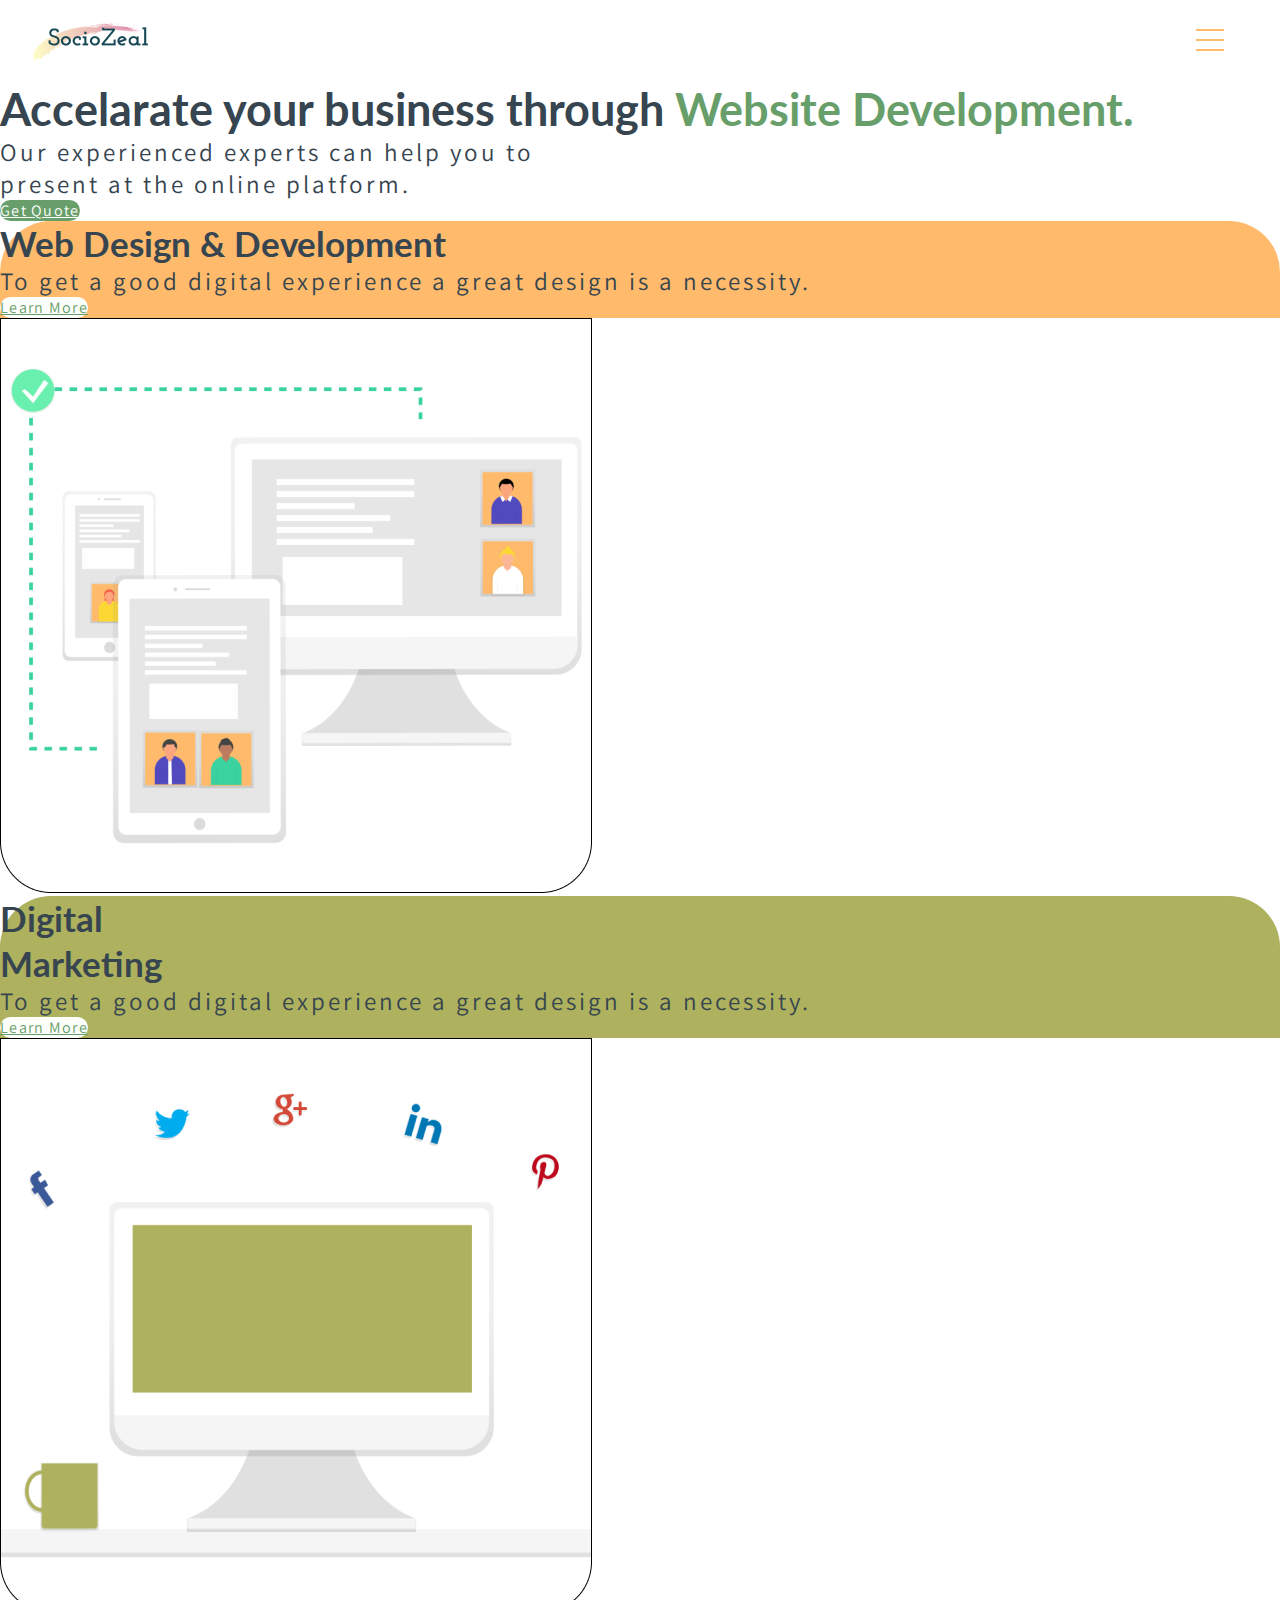
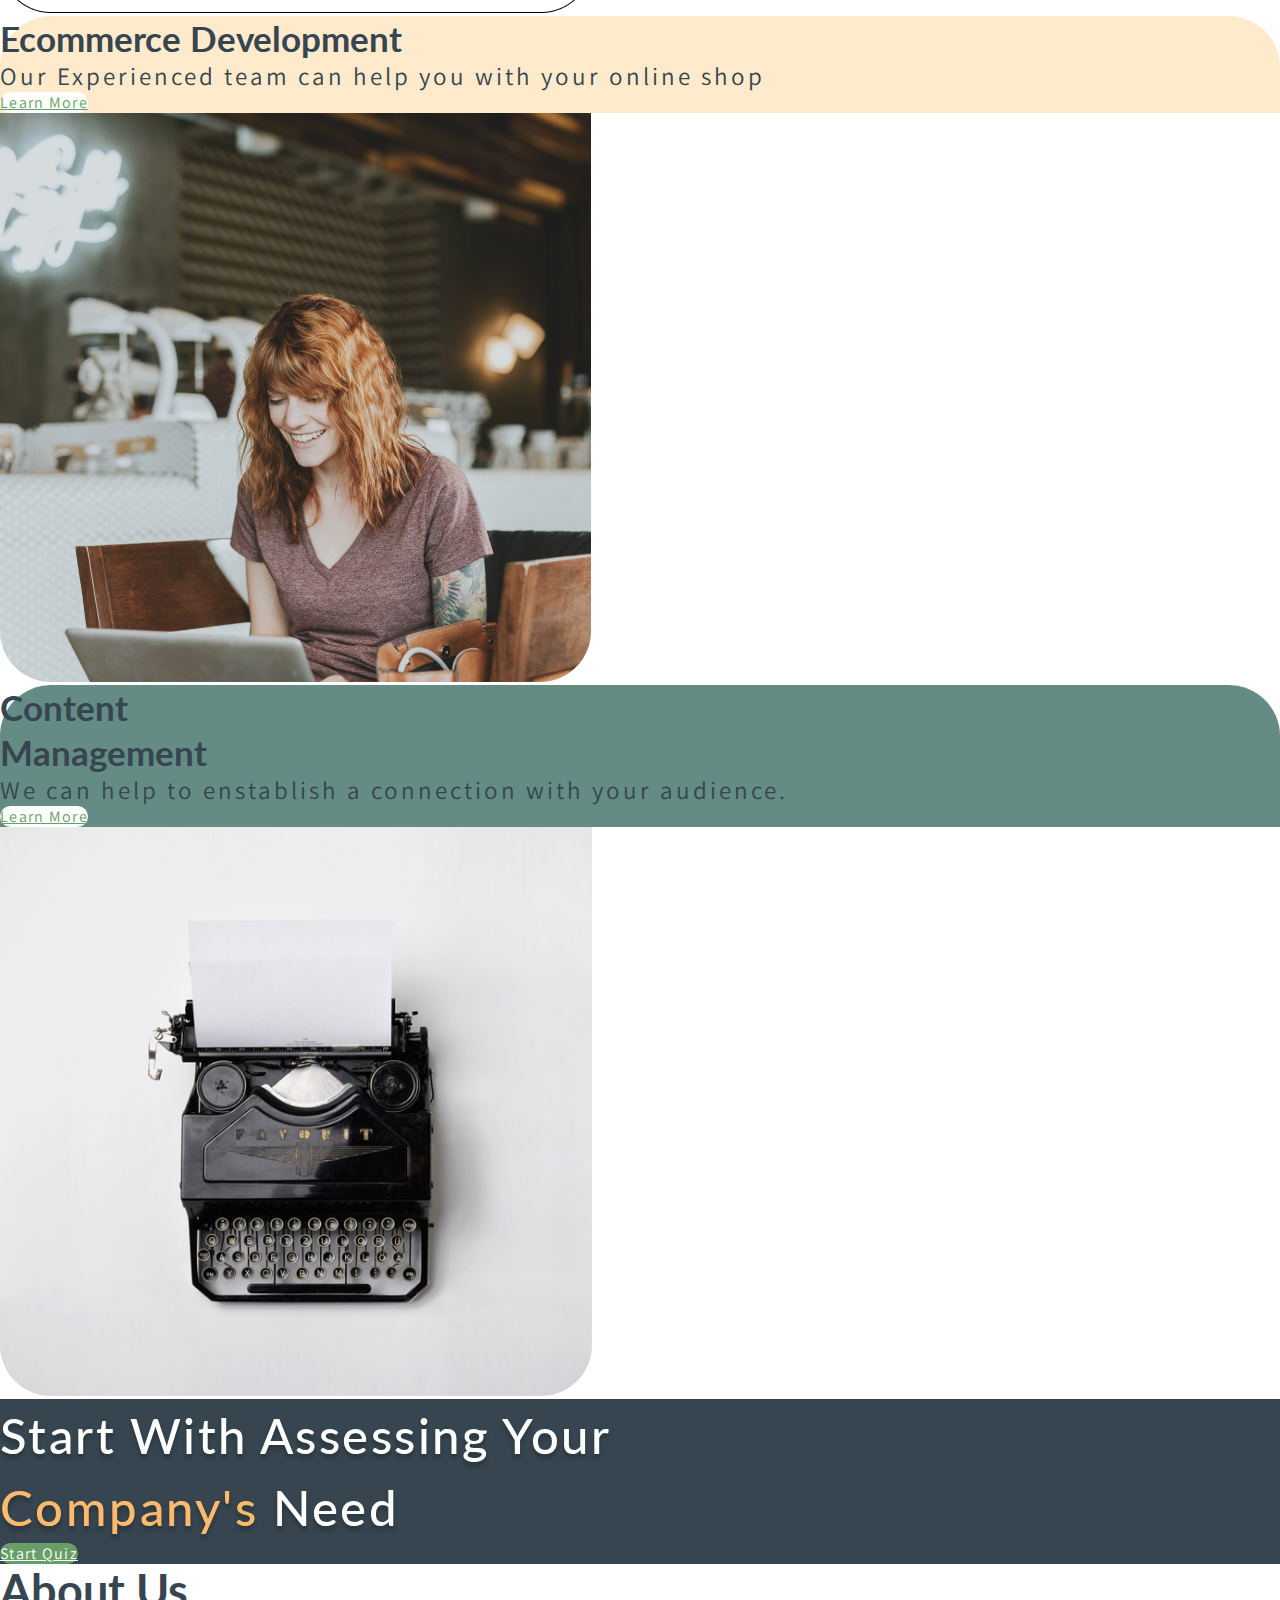
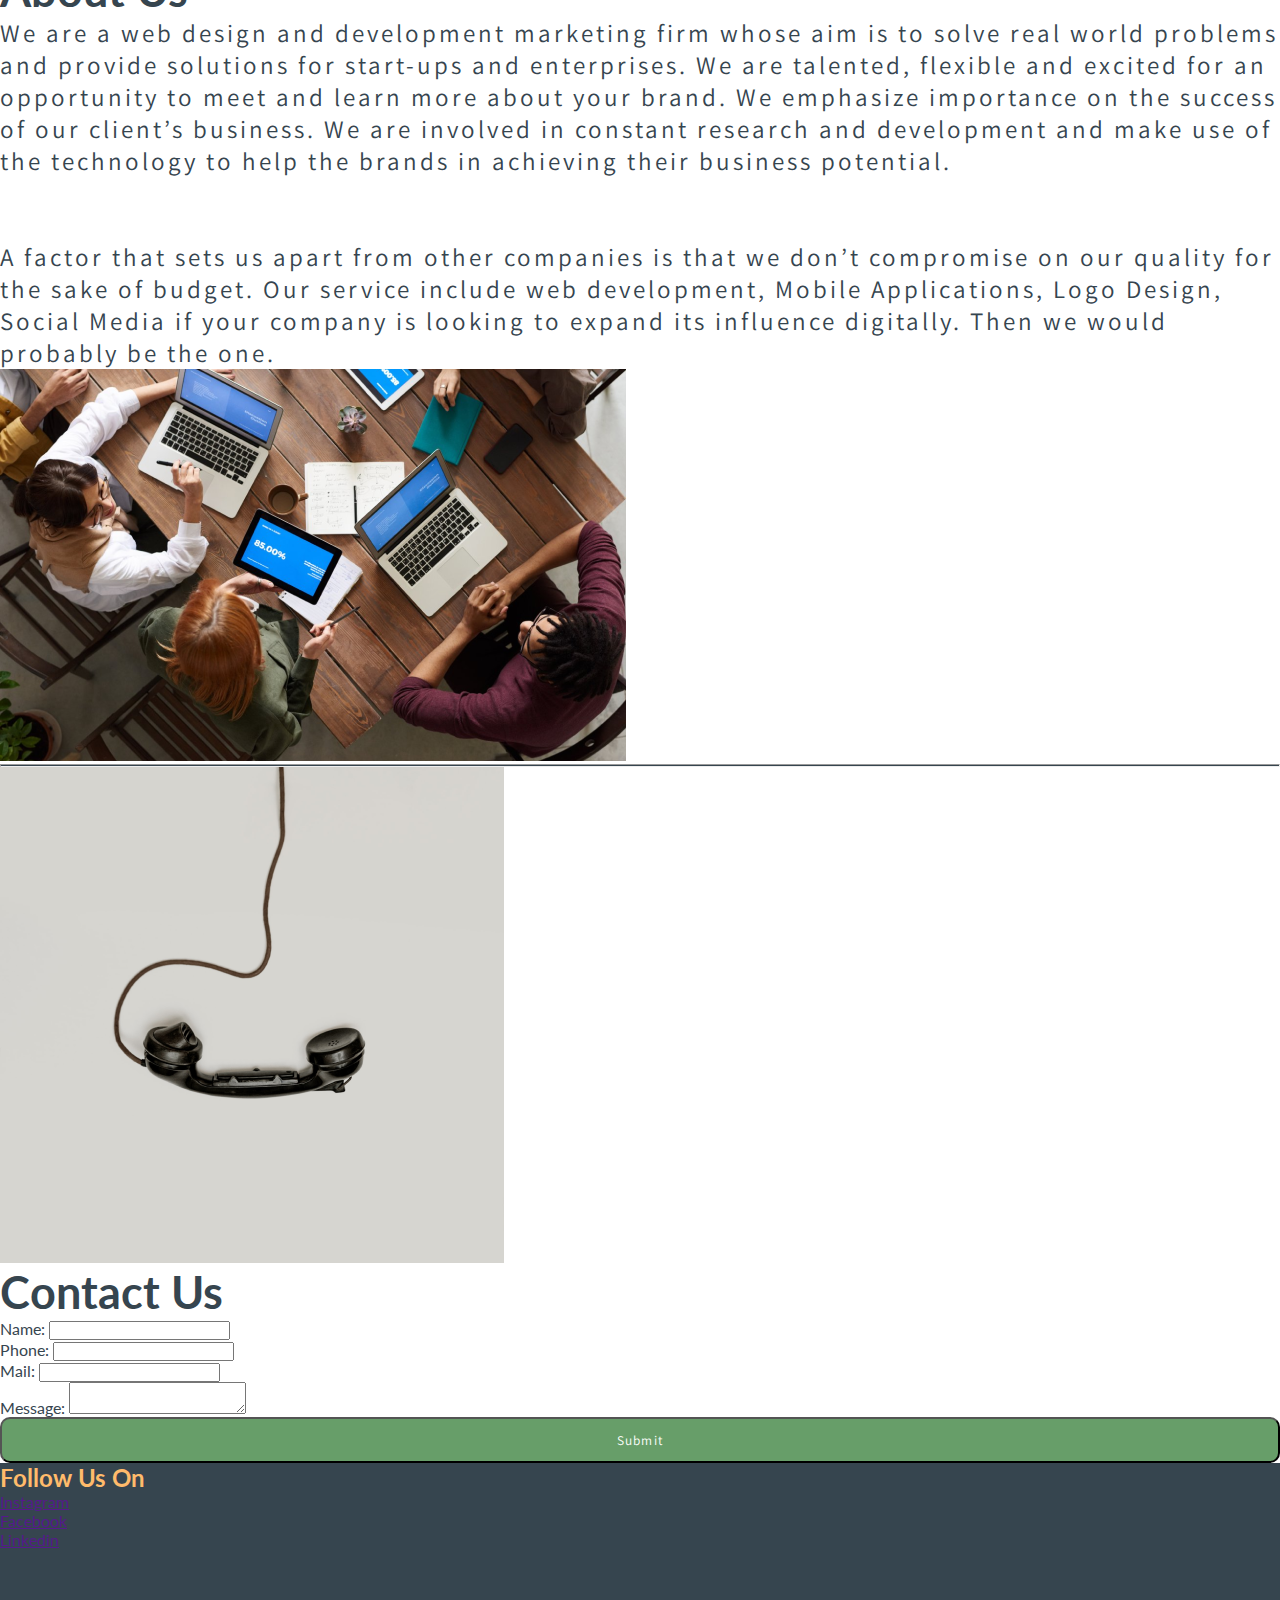
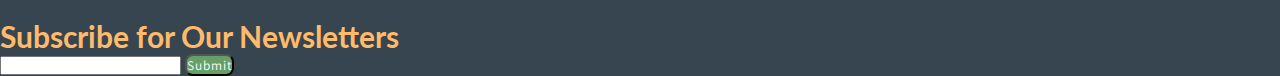
<file: Socio-Zeal/Index.html>
<!DOCTYPE html>
<html lang="en">
<head>
    <meta charset="UTF-8">
    <meta name="viewport" content="width=device-width, initial-scale=1.0">
    <link href="https://fonts.googleapis.com/css2?family=Assistant&family=Lato&display=swap" rel="stylesheet">
    <title>Document</title>
    <link rel="stylesheet" href="https://stackpath.bootstrapcdn.com/bootstrap/4.1.1/css/bootstrap.min.css" integrity="sha384-WskhaSGFgHYWDcbwN70/dfYBj47jz9qbsMId/iRN3ewGhXQFZCSftd1LZCfmhktB"
    crossorigin="anonymous">
    <link rel="stylesheet" href="style.css">
    <link rel="stylesheet" href="styles.css">
</head>
<body>
    
<div id="main-container" >
    <header id="banner-section" class="pb-5">
        
        <nav class="header-section" id="header-section">
        <img  class="img-fluid pl-5" src="./images/SocioZeal 1.png" alt="">
     <img class="text-center toggl offset-6" alt=""  id="img"></img>
  
      
    </nav>
    <div class="menu-wrap">
        <input type="checkbox" class="toggler">
        <div class="hamburger"><div></div></div>
        <div class="menu">
          <div>
            <div>
              <ul>
                <li><a href="#">Home</a></li>
                <li><a href="./About.html">About</a></li>
                <li><a href="#">Services</a></li>
                <li><a href="#">Contact</a></li>
              </ul>
            </div>
          </div>
        </div>
      </div>
    
       
    </header>

    <header id="heading" class="py-5">
       <div class="container pt-5">
           <div class="row">
               <div class="col-md-7">
                   <h1 id="d-mode" class="display pt-5 pb-4">Accelarate your business through <span style="color: #679E69;">Website Development.</span></h1>
                <p id="d-mode1" class="pb-3  text"> Our experienced experts can help you to<br> present at the online platform.</p>
                <a class="px-5 py-2 btn " href="">Get Quote</a>
                </div>
               <div class="col-md-4"></div>
           </div>
       </div>
    </header>


    <section id="services-1" class="py-5">
        <div class="container">
            <div class="row">
            <div class="col-md-6 p-5">
              <div class="col-md-12 orange p-5">
                    <h2 class="display1">Web Design & Development</h2>
                    <p class="py-3 text">  To get a good digital experience a great design is a necessity. </p>
                    <a class="px-5 py-2 btn font-weight-bold" href="">Learn More</a>
                   
                </div>
                <img src="./images/Rectangle 5.png" class="img-fluid " alt="">
          
            </div>
            <div class="col-md-6 p-5">
                <div class="col-md-12 green p-5">
                    <h2 class="display1">Digital<br> Marketing</h2>
                    <p class="py-3 text">  To get a good digital experience a great design is a necessity. </p>
                    <a class="px-5 py-2 btn font-weight-bold" href="">Learn More</a>
                   </div>
            
                <img src="./images/Rectangle 6.png" class="img-fluid " alt="">

            </div>
        </div>
        </div>
        </section>



        <section id="services-1" class="py-5">
            <div class="container">
                <div class="row">
                <div class="col-md-6 p-5">
                  <div class="col-md-12 cream p-5">
                        <h2 class="display1">Ecommerce Development</h2>
                        <p class="py-3 text">   Our Experienced team can help you with your online shop </p>
                        <a class="px-5 py-2 btn font-weight-bold" href="">Learn More</a>
                       
                    </div>
                    <img src="./images/Rectangle 12.png" class="img-fluid " alt="">
              
                </div>
                <div class="col-md-6 p-5">
                    <div class="col-md-12 greenish p-5">
                        <h2 class="display1">Content<br> Management</h2>
                        <p class="py-3 text">  We can help to enstablish a connection with your audience. </p>
                        <a class="px-5 py-2 btn font-weight-bold" href="">Learn More</a>
                       </div>
                
                    <img src="./images/Rectangle 11.png" class="img-fluid " alt="">
    
                </div>
            </div>
            </div>
            </section>
    


<section class="py-5 quiz">
<div class="container">
    <div class="row">
    <div class="col-md-8">
        <h2 class="needs" style="color: #fdfffc;"> Start With Assessing Your<br><span style="color:#FFBB6B;"> Company's </span>Need</h2>
    </div>
    <div class="col-md-4 align-self-center text-center">
        <a class="px-5 font-weight-bold py-2 btn" href="">Start Quiz</a>
    </div>
</div>
</div>
</section>



<section class="py-5" id="about">
    <div class="container">
        <div class="row">
        <div class="col-md-7">
            <h1 id="d-mode2" class="display py-3">About Us </h1>
               
            <p id="d-mode3" class="py-3 text"> We are a web design and development marketing 
                firm whose aim is to solve real world problems and provide solutions 
                for start-ups and enterprises.
                 We are talented, flexible and excited for an opportunity
                  to meet and learn more about your brand. 
                 We emphasize importance on the success of our client’s business.
                  We are involved in constant research and development and make use of the technology to help
                  the brands in achieving their business potential.<br><br><br>
                  A factor that sets us apart from other companies is that we don’t 
                  compromise on our quality for the sake of budget. Our service include web development, 
                  Mobile Applications, Logo Design, Social Media if your company is
                   looking to expand its influence digitally.
                Then we would probably be the one.</p>
           
        </div>
        <div class="col-md-5 align-self-center text-center">
            <img class="img-fluid" src="./images/about.png" alt="">
        </div>
    </div>
    </div>
    </section>
    
    <hr>


    <section class="py-5" id="about">
        <div class="container">
            <div class="row">
            <div class="col-md-6">
                <img src="./images/contact.png" class="img-fluid" alt="">
            </div>
            <div class="col-md-5 align-self-center text-center">
                <h1 class="display pb-3 text-left" id="d-mode4">Contact Us </h1>
          <form action="">
                <div class="form-group">
                   <label class="d-block">Name:</label>
                   <input type="text" class="form-control">
                   
               </div>
               <div class="form-group">
                <label class="d-block">Phone:</label>
                <input type="text" class="form-control">
                
            </div>
            <div class="form-group">
                <label class="d-block">Mail:</label>
                <input type="text" class="form-control">
                
            </div>
            <div class="form-group">
                <label class="d-block">Message:</label>
               <textarea name="" id="" class="form-control"></textarea>
                
            </div>
            <button class="btn d-block">Submit</button>
        </form>
            </div>
        </div>
        </div>
        </section>


        <footer class="py-5 foot">
            <div class="container">
                <div class="row">
                <div class="col-md-6">
                    <h2 class="needs" style="color: #FFBB6B;">Follow Us On</h2>
                    <ul>
                        <li class="py-2"><a href="" class="py-4 text-white">Instagram</a></li>
                        <li class="py-2"><a href="" class="py-4 text-white">Facebook</a></li>
                        <li class="py-2"><a href="" class="py-4 text-white">Linkedin</a></li>
                    </ul>
                </div>
               
                <div class="col-md-6 text-center ">
                    <div class="d-flex">
                    <div class="form-group px-3 text-white">
                        <label class="text-center">Email:</label>
                     <h5 class="pb-5">Hello@sociozeal.com</h5>
                        
                    </div>
                    <div class="form-group text-white">
                        <label class="text-center">Contact:</label>
                     <h5 class="pb-5">+91-8130896694</h5>
                        
                    </div>
                </div>

                <form action="">
                    <h1 class="display pb-3 pl-4 text-left" style=" font-size: 30px!important;color: #FFBB6B;">Subscribe for Our Newsletters </h1>
               <input type="text" class="d-inline bg-dark w-75 p-3 mx-1 form-control"/>
                    <button class="btn d-inline font-weight-bold p-3 mx-1">Submit</button>
            </form>

                </div>
            </div>
            </div>
        </footer>
        

    <script src="./script.js"></script>
</div>
</body>
</html>
</file>
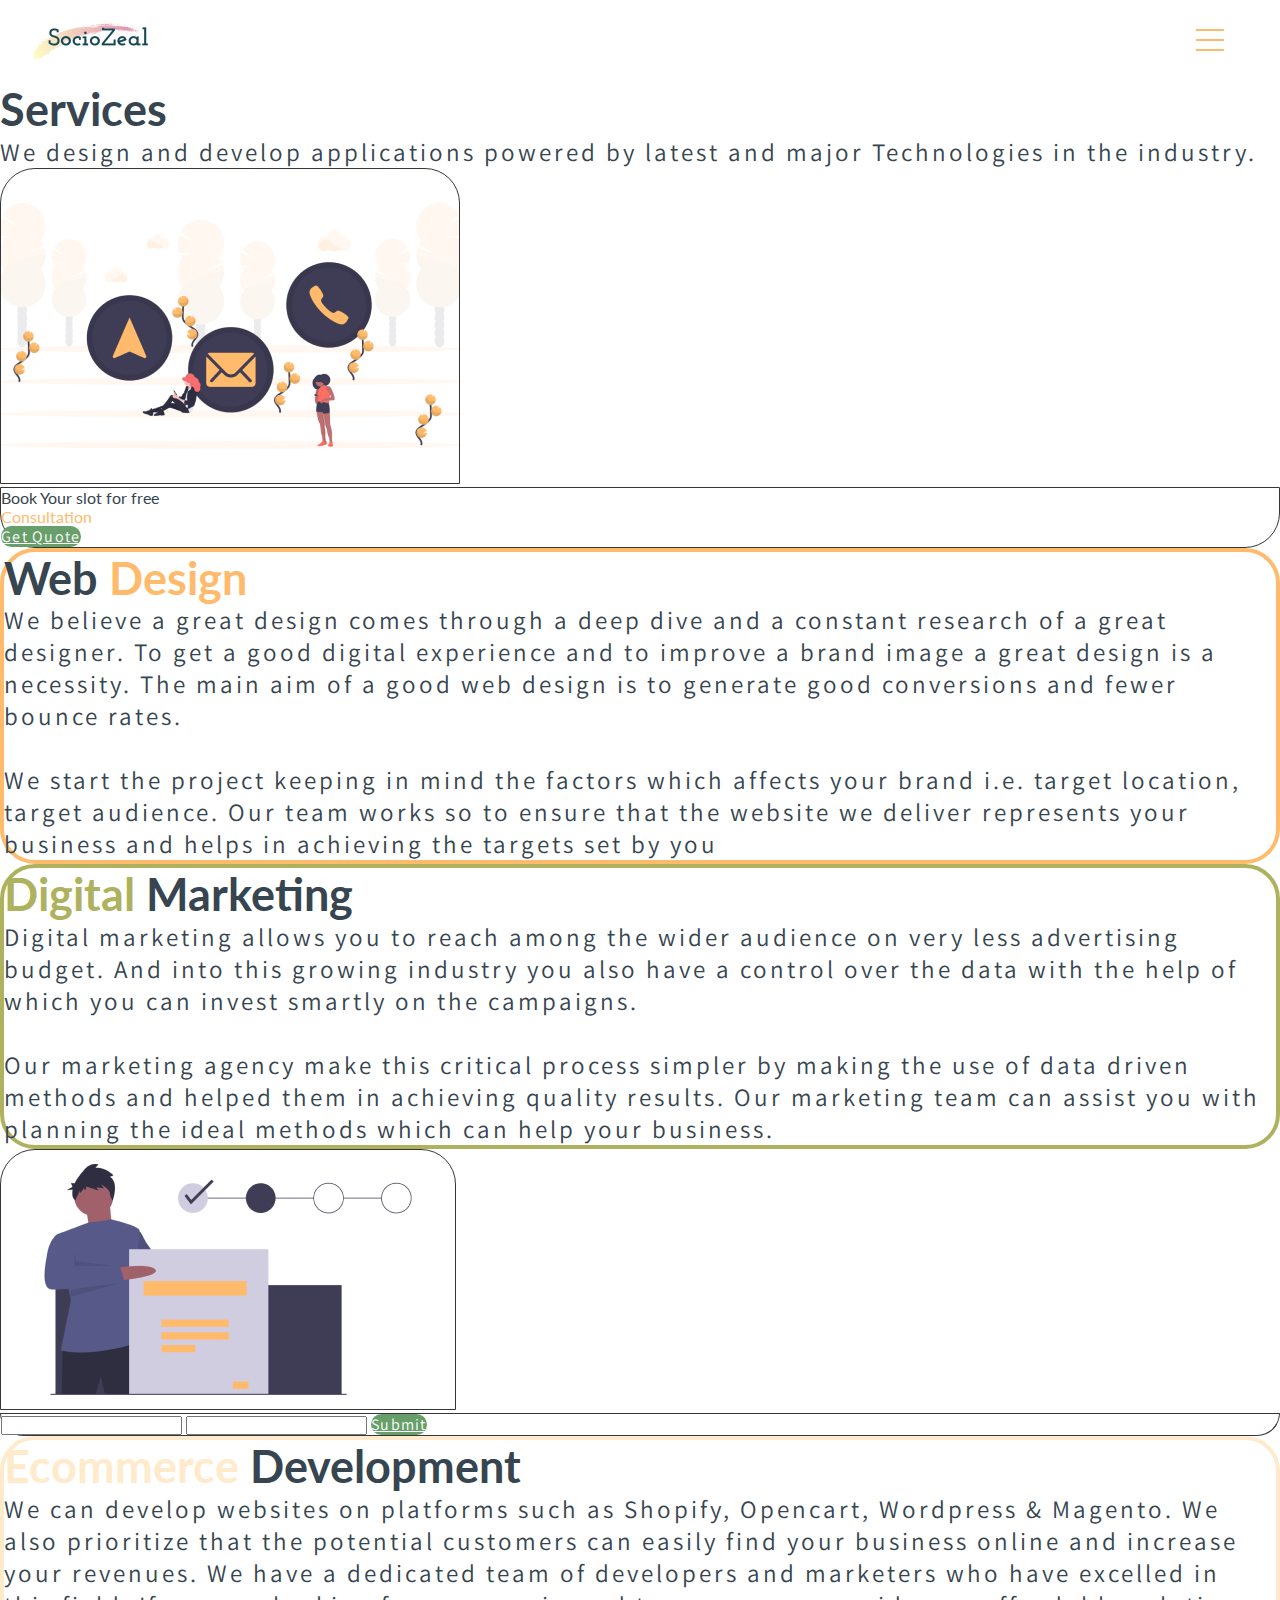
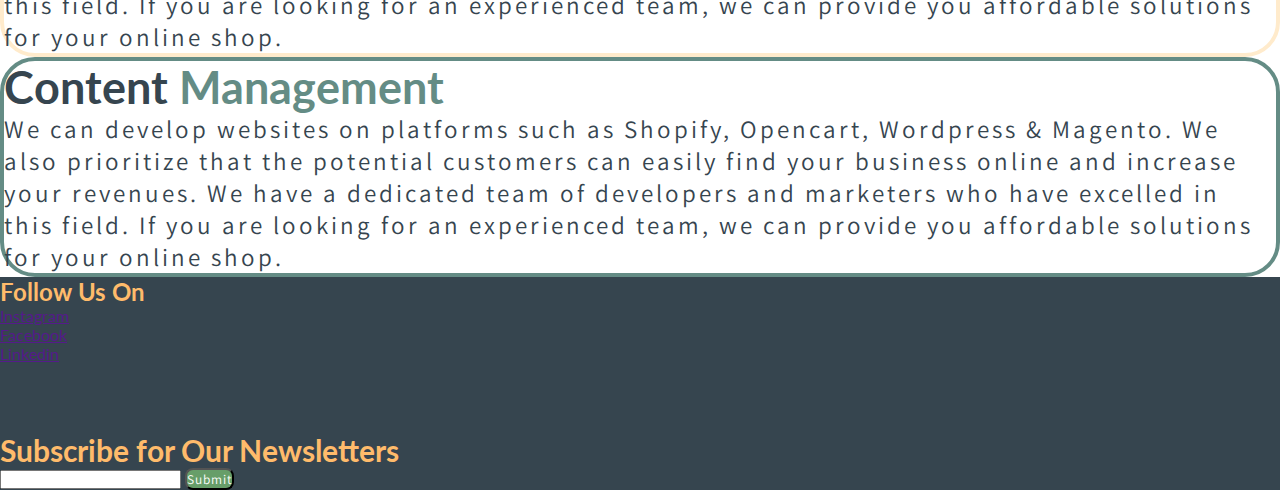
<file: Socio-Zeal/About.html>
<!DOCTYPE html>
<html lang="en">
<head>
    <meta charset="UTF-8">
    <meta name="viewport" content="width=device-width, initial-scale=1.0">
    <link href="https://fonts.googleapis.com/css2?family=Assistant&family=Lato&display=swap" rel="stylesheet">
    <title>Document</title>
    <link rel="stylesheet" href="https://stackpath.bootstrapcdn.com/bootstrap/4.1.1/css/bootstrap.min.css" integrity="sha384-WskhaSGFgHYWDcbwN70/dfYBj47jz9qbsMId/iRN3ewGhXQFZCSftd1LZCfmhktB"
    crossorigin="anonymous">
    <link rel="stylesheet" href="style.css">
    <link rel="stylesheet" href="styles.css">
    <script src="./script.js"></script>
</head>
<body>
    
<div id="main-container" >
    <header id="banner-section" class="pb-5">
        
        <nav class="header-section" id="header-section">
        <img id="" class="img-fluid pl-5" src="./images/SocioZeal 1.png" alt="" />
        <img class="text-center toggl offset-6 " alt=""  id="img1"></img>
      
    </nav>
    <div class="menu-wrap">
        <input type="checkbox" class="toggler">
        <div class="hamburger"><div></div></div>
        <div class="menu">
          <div>
            <div>
              <ul>
                <li><a href="#">Home</a></li>
                <li><a href="#">About</a></li>
                <li><a href="#">Services</a></li>
                <li><a href="#">Contact</a></li>
              </ul>
            </div>
          </div>
        </div>
      </div>
    
   
    </header>

    <header id="heading" class="py-5">
       <div class="container py-5">
           <div class="row">
               <div class="col-md-12 text-center">
                   <h1 id="d-mode5" class="display py-3">Services </h1>
                <p id="d-mode6" class="pb-5 text"> We design and develop applications powered by latest and major Technologies in the industry.</p>
              
                </div>
            
           </div>
       </div>
    </header>

    <div class="py-4"></div>

    <section id="services-explain" class="py-5">
        <div class="container">
          <div class="row">
            <div class="col-md-4" >
                <div class="col-md-12 text-center sticky-top">
                    <img src="./images/Rectangle 20.png" class="img-fluid" alt="">
                    <div id="side1" class="con">
                    <p class="text-center pt-3" class="font-size:25px">Book Your slot for free <br> <span style="color: #FFBB6B;">Consultation</span></p>
                    <a class=" px-3 py-2 btn my-3" href="">Get Quote</a>
                </div>
                </div>

            </div>
            <div id="oran" class="col-md-8 orange1 text-center p-5">

      <h1 class="display py-3" >Web <span style="color: #FFBB6B"> Design</span> </h1>
      <p class="text py-4"> We believe a great design comes through a deep dive and a constant research of a great designer.
           To get a good digital experience and to improve a brand image a great design is a necessity. The main aim of a good web design is to generate good conversions and fewer bounce rates. <br><br>
           We start the project keeping in mind the factors which affects your brand i.e. target location, target audience. 
          Our team works so to ensure that the website we deliver represents your business and helps in achieving the targets set by you </p>
             
            </div>
        </div>
    </div>
     
</section>


        <section id="services-explain" class="py-5">
            <div class="container">
                <div class="row">
                  <div class="col-md-4" >
                     
      
                  </div>
                  <div id="gree" class="col-md-8 green1 text-center p-5">
      
            <h1 class="display py-3" ><span style="color:#AEB15D">Digital</span> Marketing </h1>
            <p class="text py-4"> 
                
Digital marketing allows you to reach among the wider audience on very less advertising budget.
 And into this growing industry you also have a control over the data with the help of which you can invest smartly on the campaigns.<br><br>
Our marketing agency make this critical process simpler by making the use of data driven methods
 and helped them in achieving quality results. Our marketing team can assist you with planning the ideal methods which can help your business.

            </p>
                   
                  </div>
              </div>
          </div>
         
            </section>
    
     

            <section id="services-explain" class="py-5">
                <div class="container">
                    <div class="row">
                      <div  class="col-md-4 " >
                        <div class="col-md-12 text-center sticky-top">
                            <img src="./images/Rectangle 23.png" class="img-fluid" alt="">
                         <form action="">
                             <div  id="side2" class="form-group p-3">
                                 <input type="text" class="form-control my-3" />
                                 <input type="text" class="form-control my-3" />
                             <a class="btn" href="">Submit</a>
                                </div>
                         </form>
                        </div>
                        </div>
                        
                   
                    

          
                    
                      <div id="crea" class="col-md-8 cream1 text-center p-5">
          
                <h1 class="display py-3" ><span style="color:#FFEBCC">Ecommerce</span> Development </h1>
                <p class="text py-4"> 
                    We can develop websites on platforms such as Shopify, Opencart, Wordpress & Magento.
                     We also prioritize that the potential customers can easily find your business online and increase your revenues. We have a dedicated team of developers and marketers who have excelled in this field. 
                    If you are looking for an experienced team, we can provide you affordable solutions for your online shop.
    
                </p>
                       
                      </div>
                  </div>
              </div>
             
                </section>
                

            <section id="services-explain" class="py-5">
                <div class="container">
                    <div class="row">
                      <div class="col-md-4" >
                         
          
                      </div>
                      <div id="greenish" class="col-md-8 greenish1 text-center p-5">
          
                <h1 class="display py-3"> Content <span style="color:#648C85">Management</span></h1>
                <p class="text py-4"> 
                    We can develop websites on platforms such as Shopify, Opencart, Wordpress & Magento.
                     We also prioritize that the potential customers can easily find your business online and increase your revenues. We have a dedicated team of developers and marketers who have excelled in this field. 
                    If you are looking for an experienced team, we can provide you affordable solutions for your online shop.
    
                </p>
                       
                      </div>
                  </div>
              </div>
             
                </section>
        
    
    





    
        <footer class="py-5 foot">
            <div class="container">
                <div class="row">
                <div class="col-md-6">
                    <h2 class="needs" style="color: #FFBB6B;">Follow Us On</h2>
                    <ul>
                        <li class="py-2"><a href="" class="py-4 text-white">Instagram</a></li>
                        <li class="py-2"><a href="" class="py-4 text-white">Facebook</a></li>
                        <li class="py-2"><a href="" class="py-4 text-white">Linkedin</a></li>
                    </ul>
                </div>
               
                <div class="col-md-6 text-center ">
                    <div class="d-flex">
                    <div class="form-group px-3 text-white">
                        <label class="text-center">Email:</label>
                     <h5 class="pb-5">Hello@sociozeal.com</h5>
                        
                    </div>
                    <div class="form-group text-white">
                        <label class="text-center">Contact:</label>
                     <h5 class="pb-5">+91-8130896694</h5>
                        
                    </div>
                </div>

                <form action="">
                    <h1 class="display pb-3 pl-4 text-left" style=" font-size: 30px!important;color: #FFBB6B;">Subscribe for Our Newsletters </h1>
               <input type="text" class="d-inline bg-dark w-75 p-3 mx-1 form-control"/>
                    <button class="btn d-inline font-weight-bold p-3 mx-1">Submit</button>
            </form>

                </div>
            </div>
            </div>
        </footer>
        

    <script src="./script.js"></script>
</div>
</body>
</html>
</file>
<file: Socio-Zeal/style.css>
#main-container{
    min-height: 600px;
    background-color: #ffffff;
    margin: 0;
}
/* body{
    margin: 0;
    display: block;
    font-family: 'Lato', sans-serif!important;
    font-weight: bold;
    align-items: center;
    justify-content: center;
} */

/* #header-section{
    margin: 0;
    display: block;
    align-items: center;
    justify-content: center;

} */
.toggl{
    content: url("https://img.icons8.com/officel/80/000000/toggle-off.png");
width: 5%;
}
.toggle{
    content:url("https://img.icons8.com/officel/80/000000/toggle-on.png");
    width: 5%;
}
.back{
    background: #fdfffc!important;
}
.abc{
    background-color: #363636!important;
}
.gh{
    background:#2F4858;
}
.bcd{
    color: #fdfffc!important;
}
.egf{
    color: #fdfffc!important;
}

/* CORE STYLES */
:root {
    /* --primary-color: #FFBB6B; */
    --overlay-color: #363636;
    --menu-speed: 0.75s;
  }
  
  * {
    margin: 0;
    padding: 0;
    box-sizing: border-box;
  }
  
  body {
    font-family: 'Lato', sans-serif;
   
    color: #36454F
  }
  
  /* .container {
    max-width: 960px;
    margin: auto;
    overflow: hidden;
    padding: 0 3rem;
  } */
  
  .showcase {
    background: var(--primary-color);
    color: #363636;
    height: 100vh;
    position: relative;
  }
  
  .showcase:before {
    content: '';
    background: url('https://images.pexels.com/photos/533923/pexels-photo-533923.jpeg?auto=compress&cs=tinysrgb&dpr=2&h=750&w=1260') no-repeat center center/cover;
    position: absolute;
    top: 0;
    left: 0;
    width: 100%;
    height: 100%;
    z-index: -1;
  }
  
  .showcase .showcase-inner {
    display: flex;
    flex-direction: column;
    align-items: center;
    justify-content: center;
    text-align: center;
    height: 100%;
  }
  
  .showcase h1 {
    font-size: 4rem;
  }
  
  .showcase p {
    font-size: 1.3rem;
  }
  
  .btn1 {
    display: inline-block;
    border: none;
    background: var(--primary-color);
    color: #363636;
    padding: 0.75rem 1.5rem;
    margin-top: 1rem;
    transition: opacity 1s ease-in-out;
    text-decoration: none;
  }
  
  .btn1:hover {
    opacity: 0.7;
  }
  
  /* MENU STYLES */
  .menu-wrap {
    position: fixed;
    top: 10px;
    right: 100px;
    z-index: 1;
  }
  
  .menu-wrap .toggler {
    position: absolute;
    top: 0;
    left: 0;
    z-index: 2;
    cursor: pointer;
    width: 50px;
    height: 50px;
    opacity: 0;
  }
  
  .menu-wrap .hamburger {
    position: absolute;
    top: 0;
    left: 0;
    z-index: 1;
    width: 60px;
    height: 60px;
    padding: 1rem;
    background: var(--primary-color);
    display: flex;
    align-items: center;
    justify-content: center;
  }
  
  /* Hamburger Line */
  .menu-wrap .hamburger > div {
    position: relative;
    flex: none;
    width: 100%;
    height: 2px;
    background:#FFBB6B;
    display: flex;
    align-items: center;
    justify-content: center;
    transition: all 0.4s ease;
  }
  
  /* Hamburger Lines - Top & Bottom */
  .menu-wrap .hamburger > div::before,
  .menu-wrap .hamburger > div::after {
    content: '';
    position: absolute;
    z-index: 1;
    top: -10px;
    width: 100%;
    height: 2px;
    background: inherit;
  }
  
  /* Moves Line Down */
  .menu-wrap .hamburger > div::after {
    top: 10px;
  }
  
  /* Toggler Animation */
  .menu-wrap .toggler:checked + .hamburger > div {
    transform: rotate(135deg);
  }
  
  /* Turns Lines Into X */
  .menu-wrap .toggler:checked + .hamburger > div:before,
  .menu-wrap .toggler:checked + .hamburger > div:after {
    top: 0;
    transform: rotate(90deg);
  }
  
  /* Rotate On Hover When Checked */
  .menu-wrap .toggler:checked:hover + .hamburger > div {
    transform: rotate(225deg);
  }
  
  /* Show Menu */
  .menu-wrap .toggler:checked ~ .menu {
    visibility: visible;
  }
  
  .menu-wrap .toggler:checked ~ .menu > div {
    transform: scale(1);
    transition-duration: var(--menu-speed);
  }
  
  .menu-wrap .toggler:checked ~ .menu > div > div {
    opacity: 1;
    transition:  opacity 0.4s ease 0.4s;
  }
  
  .menu-wrap .menu {
    position: fixed;
    top: 0;
    left: 0;
    width: 100%;
    height: 100%;
    visibility: hidden;
    overflow: hidden;
    display: flex;
    align-items: center;
    justify-content: center;
  }
  
  .menu-wrap .menu > div {
    background: var(--overlay-color);
    border-radius: 50%;
    width: 200vw;
    height: 200vw;
    display: flex;
    flex: none;
    align-items: center;
    justify-content: center;
    transform: scale(0);
    transition: all 0.4s ease;
  }
  
  .menu-wrap .menu > div > div {
    text-align: center;
    max-width: 90vw;
    max-height: 100vh;
    opacity: 0;
    transition: opacity 0.4s ease;
  }
  
  .menu-wrap .menu > div > div > ul > li {
    list-style: none;
    color: #fff;
    font-size: 1.5rem;
    padding: 1rem;
  }
  
  .menu-wrap .menu > div > div > ul > li > a {
    color: inherit;
    text-decoration: none;
    transition: color 0.4s ease;
  }
</file>
<file: Socio-Zeal/styles.css>
.display{
    font-weight: bold;
    color: #36454F;
   font-size: 45px!important;
line-height: 117%;
}

.text{
    font-weight: 400;
font-size: 25px;
letter-spacing: 0.12em;
font-family: 'Assistant', sans-serif;
line-height: 32px;
}
.btn{
    border-radius: 35px;
   background-color: #679E69;
letter-spacing: 0.08em;
font-family: 'Assistant', sans-serif;
color: #FDFFFC;
}
#services-1 .btn{
    border-radius: 35px;
   background-color:#FDFFFC;
letter-spacing: 0.08em;
font-family: 'Assistant', sans-serif;
color:  #679E69;

}

#services-1 .col-md-12{
    border-top-left-radius: 51px;
    border-top-right-radius: 51px;
}

#services-1 .orange{
    background-color: #FFBB6B;
  
}
#services-1 .display1{
    font-weight: bold;
    color: #36454F;
   font-size: 35px!important;
line-height: 127%;
}

#services-1 .green{
    background-color: #AEB15D;
 
}
#services-1 .cream{
    background-color:#FFEBCC;
 
}

#services-1 .greenish{
    background-color: #648C85;
 
}

.quiz{
    background: #36454F;
}

.quiz .needs{
    font-family: Lato;
font-style: normal;
font-weight: 500;
font-size: 49px;
line-height: 72px;


letter-spacing: 0.05em;

color: #FDFFFC;

text-shadow: 0px 4px 4px rgba(0, 0, 0, 0.25);
}

hr{
    background: #36454F;
    padding: 0.5px;
}

.d-block{
    text-align: initial;
}

#about .btn{
    display: block!important;
    border-radius: 10px;
    width: 100%;
    text-align: center;
    padding: 12px 0;
}

.foot .btn{

    border-radius: 8px;
}
.foot{
    background: #36454F;
}


#services-explain .con{
    border: 1px solid #363636;
    border-bottom-left-radius: 35px;
    border-bottom-right-radius: 35px;
}
#services-explain .img-fluid{
    border: 1px solid #363636;
    border-top-left-radius: 35px;
    border-top-right-radius: 35px;
}


#services-explain .orange1{
    border: 4px solid #FFBB6B;
    border-radius: 35px;

}

#services-explain .green1{
    border: 4px solid  #AEB15D;
    border-radius: 35px;

}
#services-explain .cream1{
    border: 4px solid  #FFEBCC;
    border-radius: 35px;

}
#services-explain .greenish1{
    border: 4px solid#648C85;
    border-radius: 35px;

}

#services-explain .form-group{
    border: 1px solid #363636;
    border-bottom-right-radius: 35px;
    border-bottom-left-radius: 35px;
    

}

@media(max-width:768px){
    #services-explain .form-group{
        border: 0;
    }
    #services-explain .con{
        border: 0;
    }
    #services-explain .greenish1{
        border: 0;
        padding: 5px!important;
    }

    #services-explain .green1{
        border: 0;
        padding: 5px!important;
     
    }
    
    #services-explain .orange1{
        border: 0;
        padding: 5px!important;
        margin-top: 20px;
    }
    
    #services-explain .cream1{
        border: 0;
        padding: 5px!important;
        margin-top: 20px;
    }
    
    #services-explain .text{
        border: 0;
        font-size: 18px;
        padding: 0;
    }

    .foot .d-flex{
        display: flex;
        flex-direction: column!important;
    }
   #services-1 .display1{
        font-size: 22px!important;
        font-weight: bold;
        color: #36454F;
            line-height: 127%;
    }
    .text{
        font-weight: 400;
        font-size: 15px;
        letter-spacing: 0.05em;
        font-family: 'Assistant', sans-serif;
        line-height: 32px;
    }
    #services-1 .btn{
        padding: 7px 20px!important;
    }
    .toggl{
        width: 15%;
    }
    #services-1 .col-md-6{
        padding: 16px!important;
    } 
}
</file>
